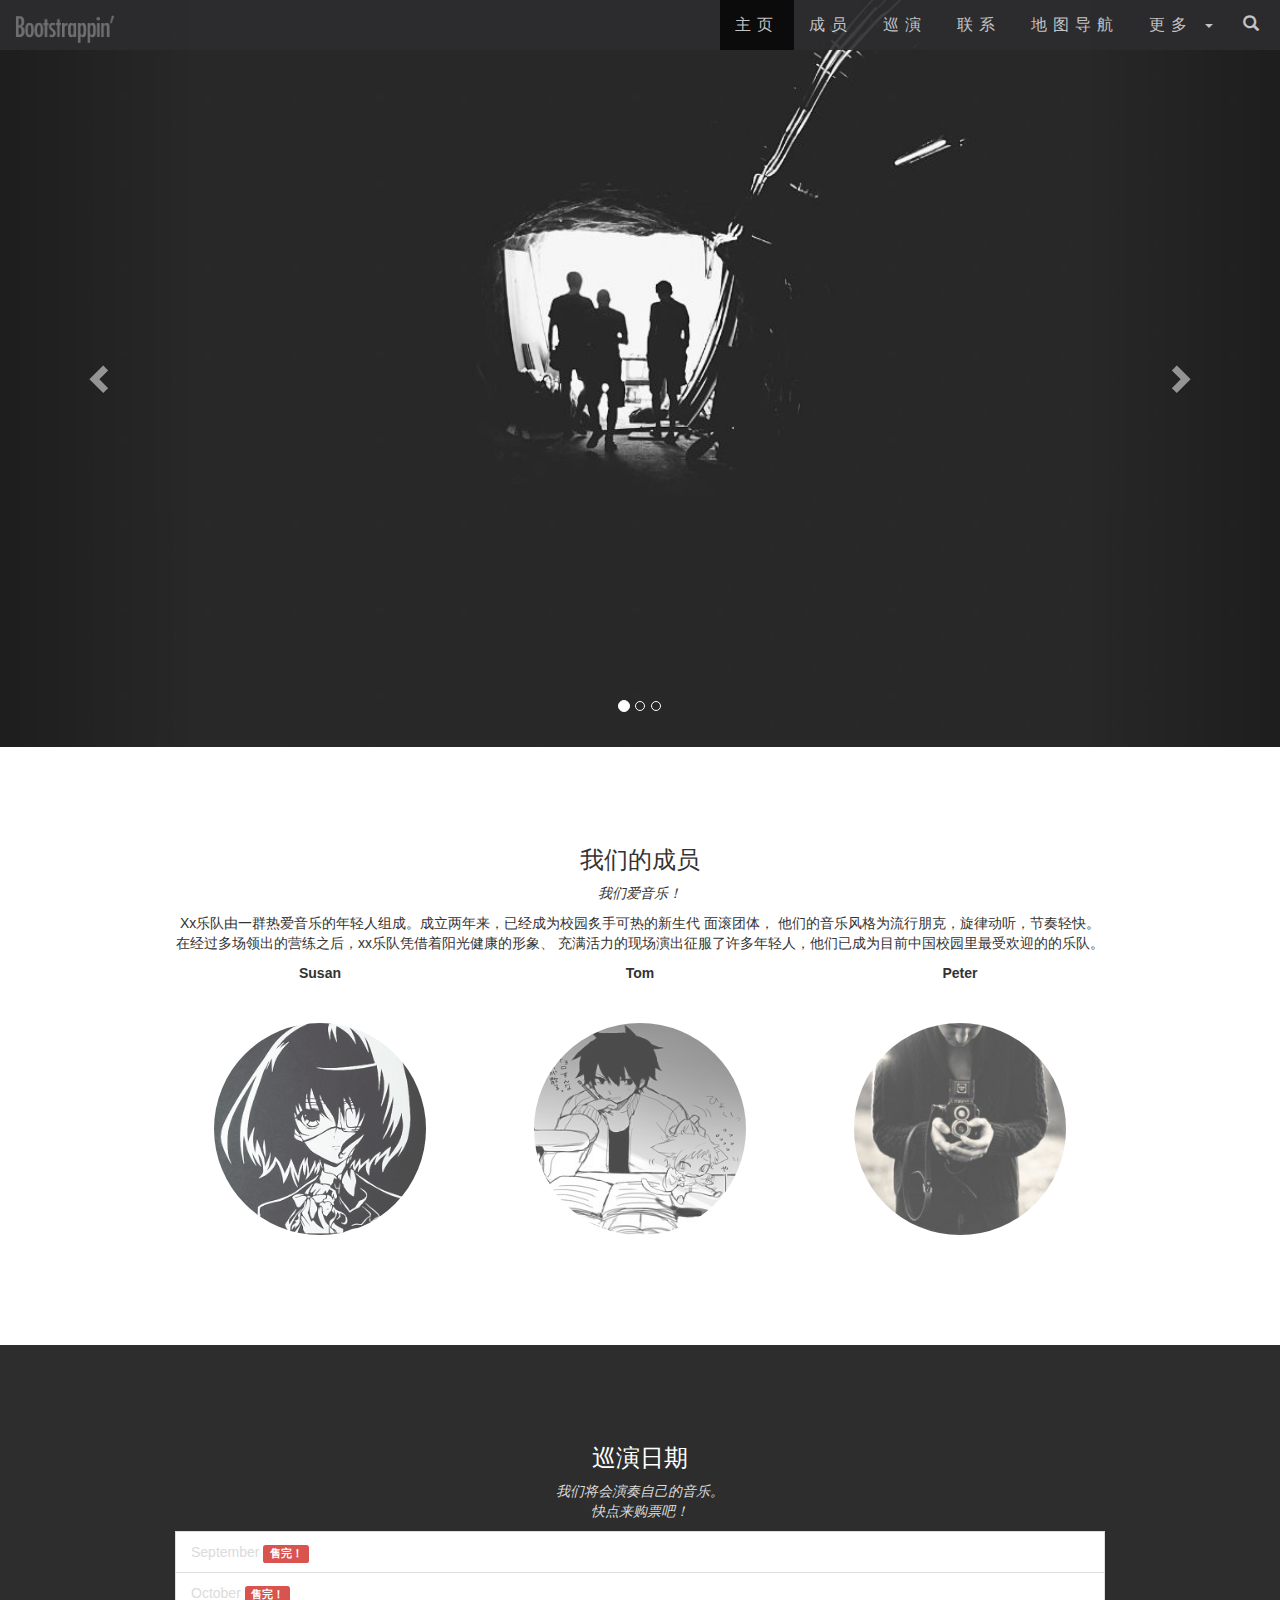
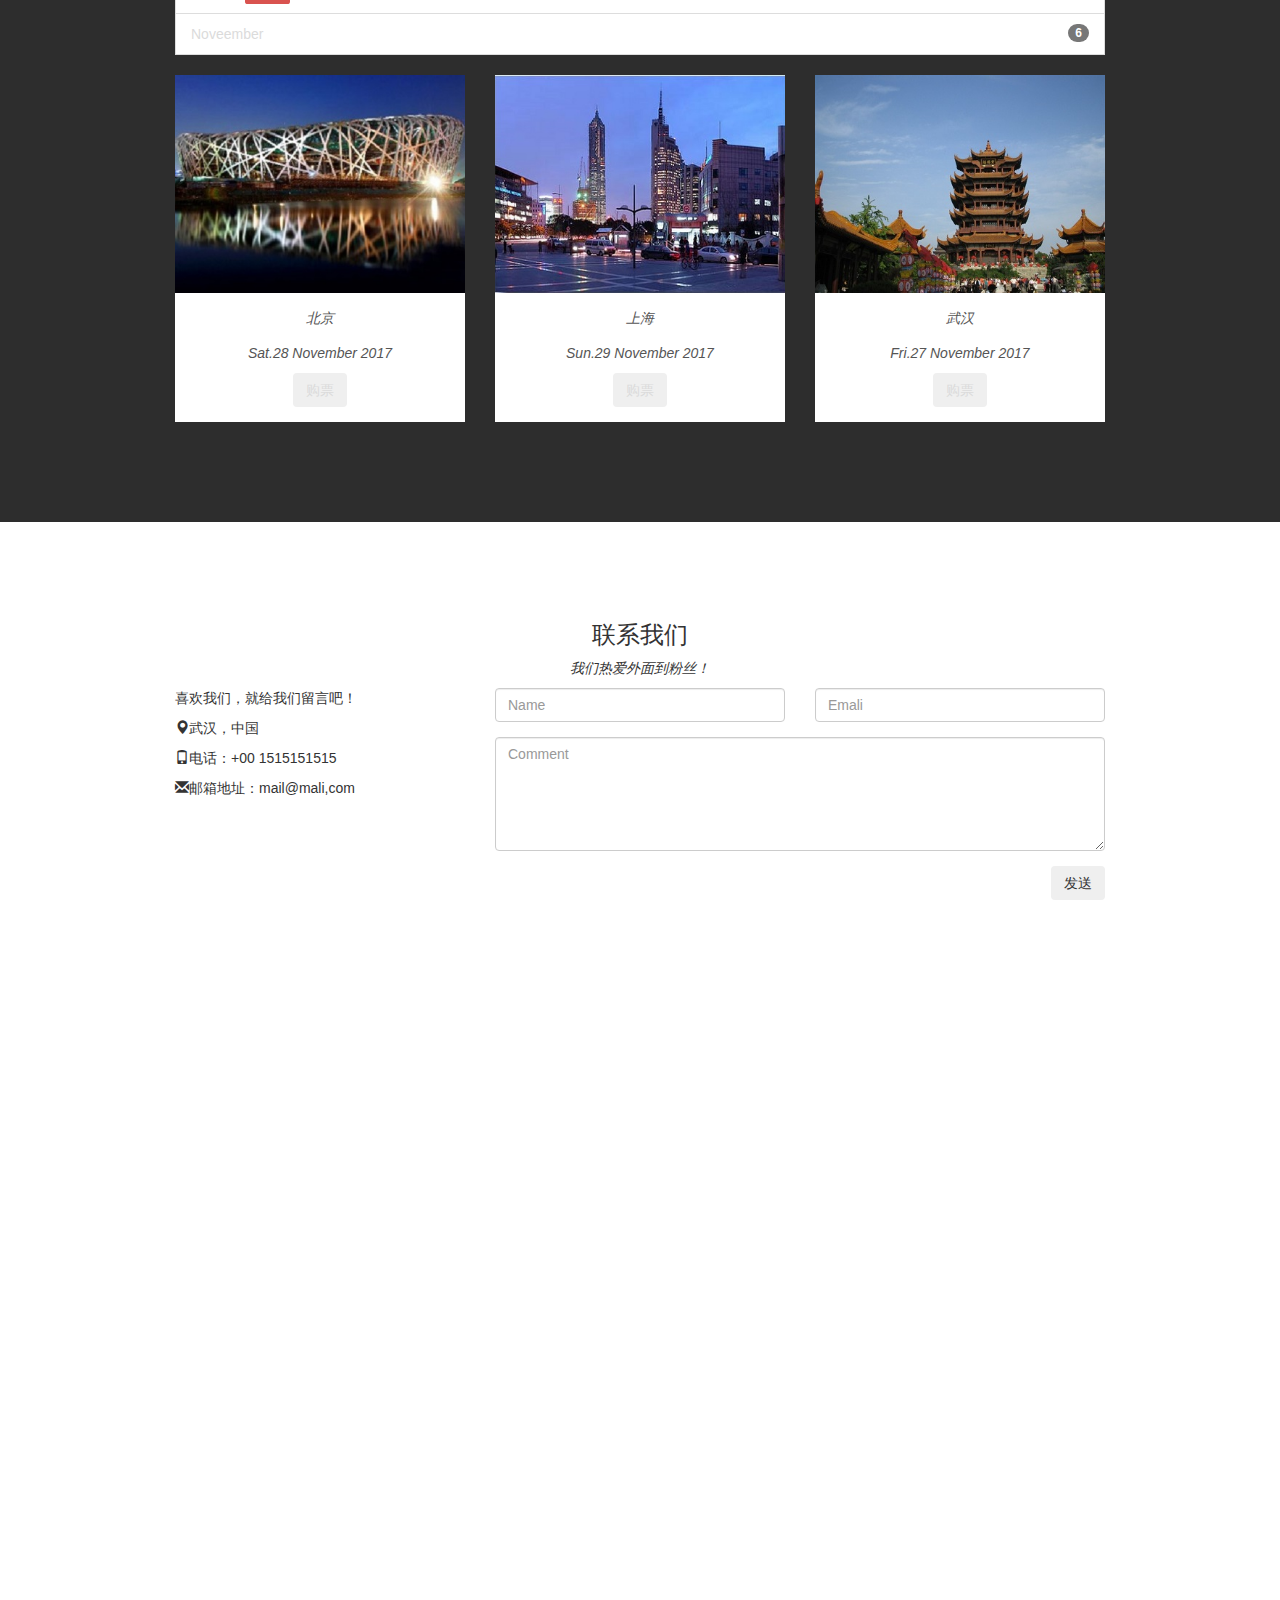
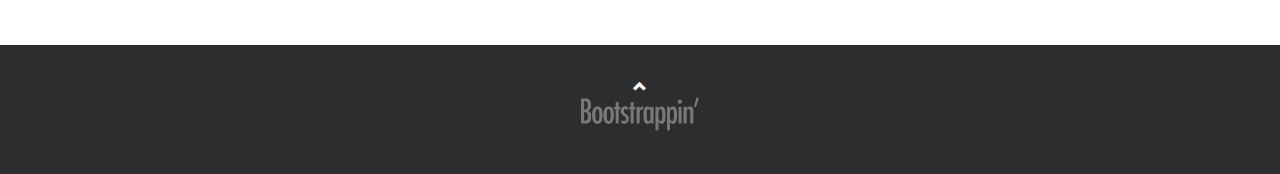
<file: 7.0.1最终综合案例.html>
<!DOCTYPE html>
<html>
	<head>
		<meta charset="UTF-8">
		<title></title>
		<link rel="stylesheet" type="text/css" href="css/bootstrap.css"/>
		<script src="js/jquery-1.11.3.js" type="text/javascript" charset="utf-8"></script>
		<script src="js/bootstrap.js" type="text/javascript" charset="utf-8"></script>
		<script type="text/javascript" src="http://api.map.baidu.com/api?v=2.0&ak=UwA0Z8YRxO61gTMB3SysYLUllb1T1Hbn"></script>
		<style type="text/css">
			.carousel-inner img{
				-webkit-filter: grayscale(90%);
				filter:grayscale(90%);  /*将图片设置为黑白*/
				width: 100%;
				margin: auto;
			}
			.carousel-caption h3{
				color: #fff !important;
			}
			@media(min-width: 600px) {
				.carousel-caption{
					display: none;  /*屏幕宽度小于600px时,隐藏轮播文本*/
				}
			}
			.container{
				padding: 80px 120px;
			}
			.person{
				border: 10px solid transparent;
				margin-bottom: 20px;
				width: 80%;
				height: 80%;
				opacity: 0.7;
			}
			.person:hover{
				border-color: #f1f1f1;
			}
			.bg-1{
				background: #2d2d2d;
				color: #DBDBDB;
			}
			.bg-1 h3{
				color: #fff;
			}
			.bg-1 p{
				font-style: italic;
			}
			/*移去列表组的边框圆角*/
			.list-group-item:first-child{
				border-top-left-radius: 0;
				border-top-right-radius: 0;
			}
			.list-group-item:last-child{
				border-bottom-left-radius: 0;
				border-bottom-right-radius: 0;
			}
			/*移去缩略图的边框和增加内边距*/
			.thumbnail{
				padding: 0 0 15px 0;
				border: none;
				border-radius: 0;
			}
			/*改变缩略图中p标签的颜色和外边距*/
			.thumbnail p{
				margin-top: 15px;
				color: #555;
			}
			/*设置按钮的背景颜色,字体颜色、内边距和外边距、动画时间*/
			.tbn{
				padding: 10px 20px;
				background-color: #333;
				color: #f1f1f1;
				border-radius: 0;
				transition: .2s;
			}
			/*设置当鼠标滑过按钮和得到焦点时的颜色。按钮从黑色变为白色时会有渐变效果*/
			.btn:hover,.btn:focus{
				border: 1px solid #333;
				background-color: #fff;
				color: #000;
			}
			
			.modal-header, h4,.close{
				background-color: #333;
				color: #fff !important;
				text-align: center;
				font-size: 30px;
			}
			.modal-header,.modal-body{
				padding: 45px 50px;
			}
			
			
			/*导航栏*/
			.navbar{
				margin-bottom:0 ;
				background-color: #2d2d30;
				border: 0;
				font-size: 16px !important;
				letter-spacing: 6px;
				opacity: 0.9;
			}
			.navbar li a,.navbar .navbar-brand{
				color: #d5d5d5 !important;
			}
			/*鼠标经过时导航项颜色变亮,背景加深*/
			.navbar-nav li a:hover{
				color: #fff !important;
				background-color: #000000 !important;
			}
			/*当前li为白底黑字*/
			.navbar-nav li .active a{
				color: #000000 !important;
				background-color: #fff !important;
			}
			/*去掉边框*/
			.navbar-default .navbar-toggle{
				border-color: transparent;
			}
			/*下拉菜单的颜色*/
			.open .dropdown-toggle{
				color: #fff !important;
				background-color: #555;
			}
			/*下拉菜单项的字体颜色*/
			.dropdown-menu li a {
				color: #000000 !important;
			}
			/*当鼠标经过时，下拉菜单项背景颜色变为红色*/
			.dropdown-menu li a:hover {
				background-color: red !important;
			}
			footer{
				background-color: #2D2D30;
				color: #F5F5F5;
				padding: 32px;
			}
			footer a {
				color: #F5F5F5;
			}
			footer a:hover{
				color: #777777;
				text-decoration: none;
			}
			/*地图*/
			#baiduMap{
				width: 100%;  /*Span the entire with of the screen*/
				height: 650px; /* Set the height to 400 pixels*/
				-webkit-filter: grayscale(100%);
				filter: grayscale(100%);  /*Change hte color of black and white*/
			}
		</style>
		<script type="text/javascript">
			$(document).ready(function(){
				$('[data-toggle="tooltip"]').tooltip();
			})
			$(document).ready(function(){
				$(".navbar a,footer a[href='#myPage']").on('click',function(event){
					event.preventDefault();var hash = this.hash;
					用animate()方法增加滚动效果
					$('html,body').animate({
						scrollTop:$(hash).offset().top
					},900, function(){
						window.location.hash = hash;
					})
				})
			})
			
		</script>
	</head>
	<body id="myPage" data-spy="scroll" data-target=".navbar"data-offset="50">
		<nav class="navbar navbar-inverse navbar-fixed-top">
			<div class="container-fluid">
				<div class="navbar-header">
					<button type="button" class="navbar-toggle"data-toggle="collapse"data-target="#myNavbar">
						<span class="icon-bar"></span>
						<span class="icon-bar"></span>
						<span class="icon-bar"></span>
					</button>
					<a class="navbar-brand"href="#">
						<img class="img-responsive" src="img/logo.png"width="100px"/>
					</a>
				</div>
				<div class="collapse navbar-collapse"id="myNavbar">
					<ul class="nav navbar-nav navbar-right">
						<li class="active"><a href="#home">主页</a></li>
						<li><a href="#band">成员</a></li>
						<li><a href="#tour">巡演</a></li>
						<li><a href="#contact">联系</a></li>
						<li><a href="#baiduMap">地图导航</a></li>
						<li class="dropdown">
							<a class="dropdown-toggle"data-toggle="dropdown"href="#">更多
								<span class="caret"></span>
							</a>
							<ul class="dropdown-menu">
								<li><a href="#band">单曲</a></li>
								<li><a href="#band">专辑</a></li>
							</ul>
						</li>
						<li>
							<a href="#">
							<span class="glyphicon glyphicon-search"></span>
							</a>
						</li>
					</ul>
				</div>
			</div>
		</nav>
		<!--<h3>我们的成员</h3>
		<p>我们爱音乐</p>
		<p>Xx乐队由一群热爱音乐的年轻人组成。成立两年来，已经成为校园炙手可热的新生代 面滚团体，
			他们的音乐风格为流行朋克，旋律动听，节奏轻快。在经过多场领出的营练之后，xx乐队凭借着阳光健康的形象、
			充满活力的现场演出征服了许多年轻人，他们已成为目前中国校园里最受欢迎的的乐队。
		</p>-->
		<!--第一屏幕-->
		<div id="home" class="contact">
			<div id="myCarousel"class="carousel slide"data-ride="carousel">
				<!--Indicators-->
				<ol class="carousel-indicators">
					<li data-target="#myCarousel"data-slide-to="0"class="active"></li>
					<li data-target="#myCarousel"data-slide-to="1"></li>
					<li data-target="#myCarousel"data-slide-to="2"></li>
				</ol>
				<!--Wrapper for slides-->
				<div class="carousel-inner"role="listbox">
					<div class="item active">
						<img src="img/ych1.jpg"alt="北京"/>
						<div class="carousel-caption">
							<h3>北京</h3>
							<p>北京欢迎你</p>
						</div>
					</div>
					<div class="item">
						<img src="img/ych2.jpg"alt="上海"/>
						<div class="carousel-caption">
							<h3>上海</h3>
							<p>上海欢迎你</p>
						</div>
					</div>
					<div class="item">
						<img src="img/ych3.jpg"alt="武汉"/>
						<div class="carousel-caption">
							<h3>武汉</h3>
							<p>武汉欢迎你</p>
						</div>
					</div>
				</div>
				<!--Left and right controls-->
				<a class="left carousel-control" href="#myCarousel"role="button"data-slide="prev">
					<span class="glyphicon glyphicon-chevron-left"aria-hidden="true"></span>
					<span class="sr-only">Previous</span>
				</a>
				<a class="right carousel-control" href="#myCarousel"role="button"data-slide="next">
					<span class="glyphicon glyphicon-chevron-right"aria-hidden="true"></span>
					<span class="sr-only">Previous</span>
				</a>
			</div>
		</div>
		<!--第二屏幕-->
		<div class="container text-center"id="band">
			<h3>我们的成员</h3>
			<p><em>我们爱音乐！</em></p>
			<p>Xx乐队由一群热爱音乐的年轻人组成。成立两年来，已经成为校园炙手可热的新生代 面滚团体，
			他们的音乐风格为流行朋克，旋律动听，节奏轻快。在经过多场领出的营练之后，xx乐队凭借着阳光健康的形象、
			充满活力的现场演出征服了许多年轻人，他们已成为目前中国校园里最受欢迎的的乐队。</p>
			<div class="row">
				<div class="col-sm-4">
					<p class="text-center"><strong>Susan</strong></p><br />
					<a href="#demol" data-toggle="collapse">
						<img src="img/member1.jpg"class="img-circle person" alt="Random Name"/>
					</a>
					<div id="demol"class="collapse">
						<p>主唱</p>
						<p>1987-10-23</p>
						<p>擅长动人的抒情歌曲，喜欢RB,POP等风格</p>
					</div>
				</div>
				<div class="col-sm-4">
					<p class="text-center"><strong>Tom</strong></p><br />
					<a href="#demol1" data-toggle="collapse">
						<img src="img/member2.jpg"class="img-circle person"alt="Random Name"/>
					</a> 
					<div id="demol1"class="collapse">
						<p>主唱</p>
						<p>1987-10-23</p>
						<p>擅长动人的抒情歌曲，喜欢RB,POP等风格</p>
					</div>
				</div>
				<div class="col-sm-4">
					<p class="text-center"><strong>Peter</strong></p><br />
					<a href="#demol2" data-toggle="collapse">
						<img src="img/member3.jpg"class="img-circle person"alt="Random Name"/>
					</a>
					<div id="demol2"class="collapse">
						<p>主唱</p>
						<p>1987-10-23</p>
						<p>擅长动人的抒情歌曲，喜欢RB,POP等风格</p>
					</div>
				</div>
			</div>
		</div>
		<!--第三屏幕-->
		<div class="bg-1">
			<div class="container"id="tour">
				<h3 class="text-center">巡演日期</h3>
				<p class="text-center">我们将会演奏自己的音乐。<br/>快点来购票吧！</p>
				<ul class="list-group">
					<li class="list-group-item">September <span class="label label-danger">售完！</span></li>
					<li class="list-group-item">October <span class="label label-danger">售完！</span></li>
					<li class="list-group-item">Noveember <span class="badge">6</span></li>
				</ul>
				<div class="row text-center">
					 <div class="col-sm-4">
					 	<div class="thumbnail">
					 		<img src="img/bj.jpg" alt="newyork"/>
					 		<p>北京</p>
					 		<p>Sat.28 November 2017</p>
					 		<button class="btn"data-toggle="modal"data-target="#myModal">购票</button>
					 	</div>
					 </div>
					 <div class="col-sm-4">
					 	<div class="thumbnail">
					 		<img src="img/sh.jpg" alt="newyork"/>
					 		<p>上海</p>
					 		<p>Sun.29 November 2017</p>
					 		<button class="btn"data-toggle="modal"data-target="#myModal">购票</button>
					 	</div>
					 </div>
					 <div class="col-sm-4">
					 	<div class="thumbnail">
					 		<img src="img/wh.jpg" alt="newyork"/>
					 		<p>武汉</p>
					 		<p>Fri.27 November 2017</p>
					 		<button class="btn"data-toggle="modal"data-target="#myModal">购票</button>
					 	</div>
					 </div>
				</div>
			</div>
			<div class="modal fade" id="myModal"role="dialog">
				<div class="modal-dialog">
					<!--Modal content-->
					<div class="modal-content">
						<div class="modal-header">
							<button type="button"class="close"data-dismiss="modal">&times;</button>
							<h4><span class="glyphicon glyphicon-lock"></span>Tickets</h4>
						</div>
						<div class="modal-body">
							<form role="form">
								<div class="form-group">
									<label for="psw"><span class="glyphicon glyphicon-shopping-cart"></span>Tickets,每人13元</label>
									<input type="number"class="form-control"id="psw"placeholder="Howmany?" />
								</div>
								<div class="form-group">
									<label for="usrname"><span class="glyphicon glyphicon-user"></span>发送</label>
									<input type="text"class="form-control"id="usrname"placeholder="Enter emali" />
								</div>
								<button type="submit"class="btn btn-block">支付
									<span class="glyphicon glyphicon-ok"></span>
								</button>
							</form>
						</div>
						<div class="modal-footer">
							<button type="submit"class="btn btn-danger btn-default pull-left"data-dismiss="modal">
								<span class="glyphicon glyphicon-remove"></span>取消
							</button>
							<p>需要<a href="#">帮助？</a></p>
						</div>
					</div>
				</div>
			</div>
		</div>
		<!--第四屏幕-->
		<div class="container" id="contact">
			<h3 class="text-center">联系我们</h3>
			<p class="text-center"><em>我们热爱外面到粉丝！</em></p>
			<div class="row">
				<div class="col-md-4">
					<p>喜欢我们，就给我们留言吧！</p>
					<p><span class="glyphicon glyphicon-map-marker"></span>武汉，中国</p>
					<p><span class="glyphicon glyphicon-phone"></span>电话：+00 1515151515</p>
					<p><span class="glyphicon glyphicon-envelope"></span>邮箱地址：mail@mali,com</p>
				</div>
				<div class="col-md-8">
					<div class="row">
						<div class="col-md-6 form-group">
							<input class="form-control" id="name"name="name"placeholder="Name"type="text"required />
						</div>
						<div class="col-md-6 form-group">
							<input class="form-control" id="emali"name="emali"placeholder="Emali"type="emali"required />
						</div>
					</div>
					<div class="row">
						<div class="col-md-12 form-group">
							<textarea class="form-control"id="comments" name="comments"placeholder="Comment"rows="5"></textarea>
						</div>
					</div>
					<div class="row">
						<div class="col-md-12 form-group">
							<button class="btn pull-right" type="submit">发送</button>
						</div>
					</div>
				</div>
			</div>
		</div>
		<!--地图-->
		<div id="baiduMap"></div>
		<!--页尾-->
		<footer class="text-center">
			<a class="up-arrow"href="#myPage"data-toggle="tooltip"title="TO TOP">
				<span class="glyphicon glyphicon-chevron-up"></span>
			</a>
			<br />
			<p><img src="img/logo.png"width="120px"/></p>
		</footer>
		
	</body>
	<script type="text/javascript">
		//百度地图API功能
		var map = new BMap.Map("baiduMap");  //创建Map实挒
		map.centerAndZoom(new BMap.Point(114.309531, 30.59619),50);  
		//map.centerAndZoom(new BMap.point(116.404,39.915),11);  //初始化地图，设置中心点坐标和地图级别
		map.addControl(new BMap.MapTypeControl());  //添加地图类型控件
		map.setCurrentCity("武汉");  //设置地图显示的城市此项是必须设置的
		map.enableScrOllWheelZoom(true);  //开启鼠标滚轮缩放
	</script>
</html>
</file>
